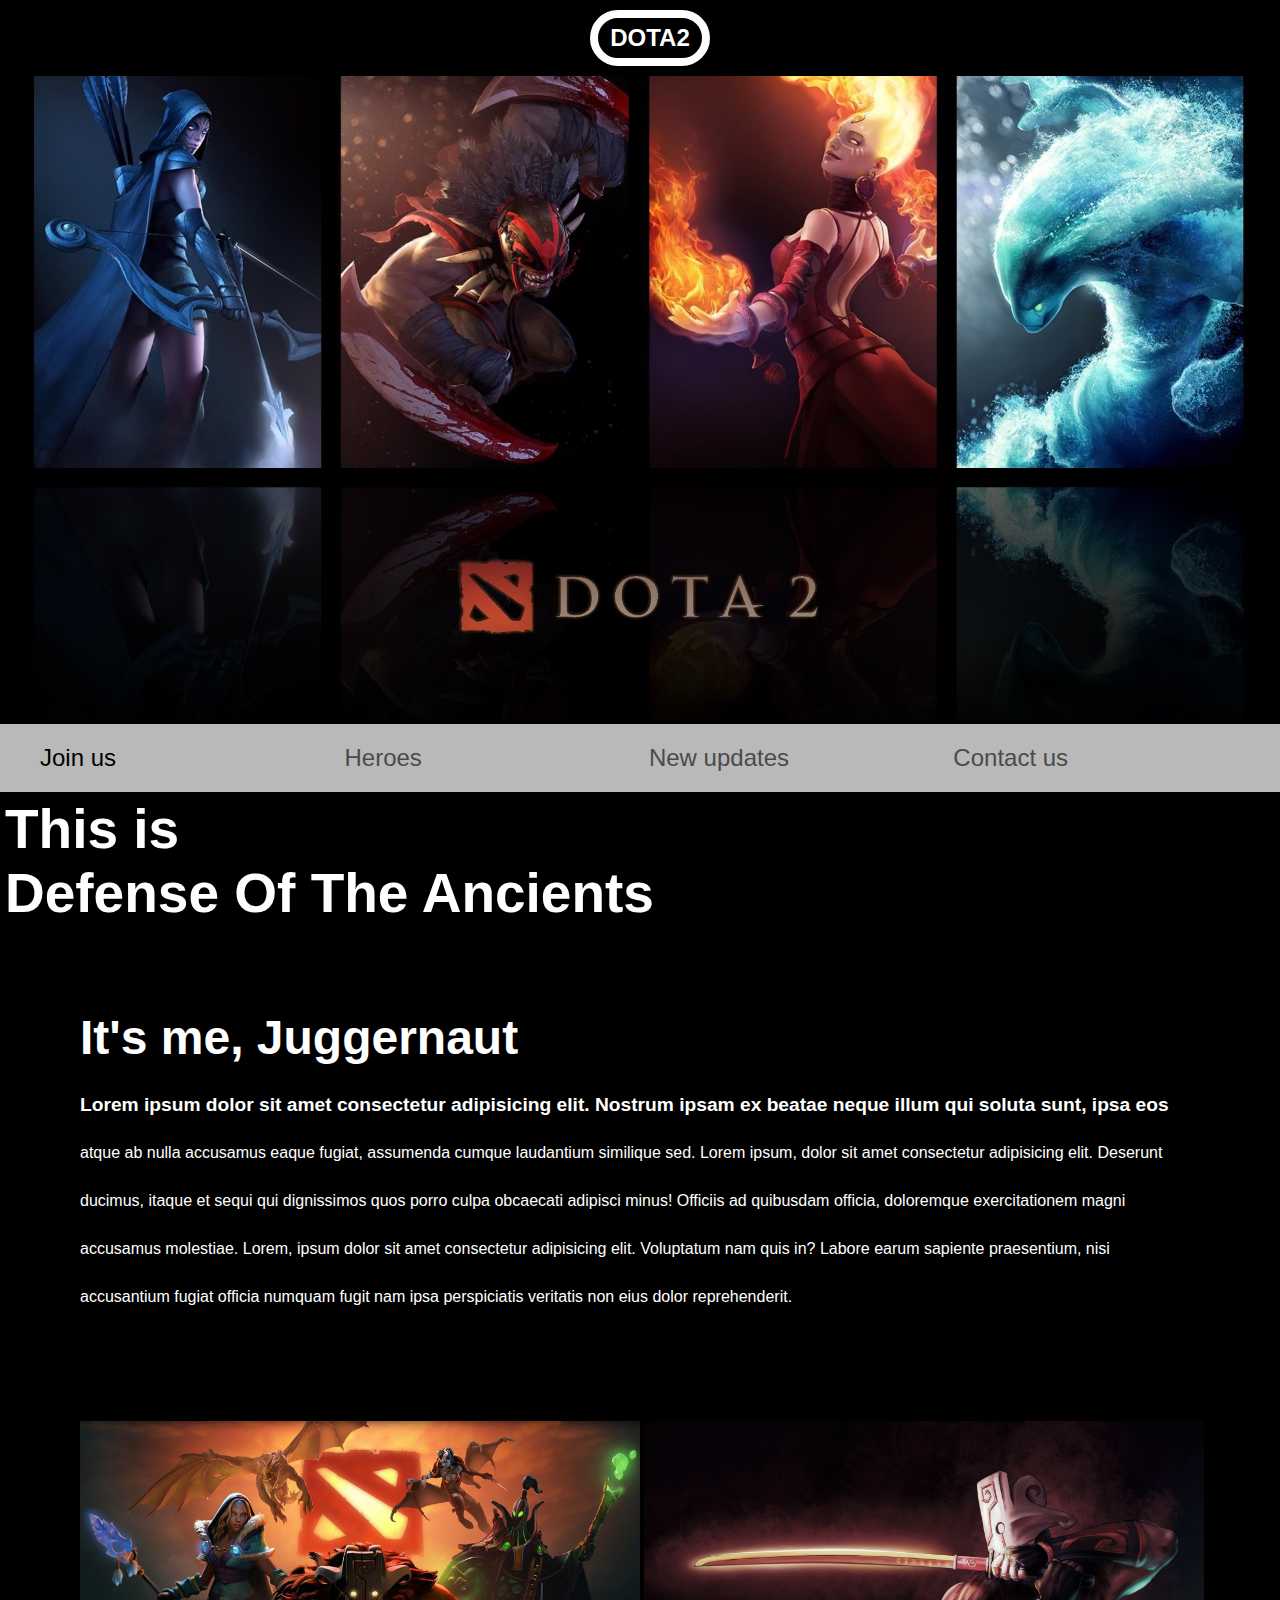
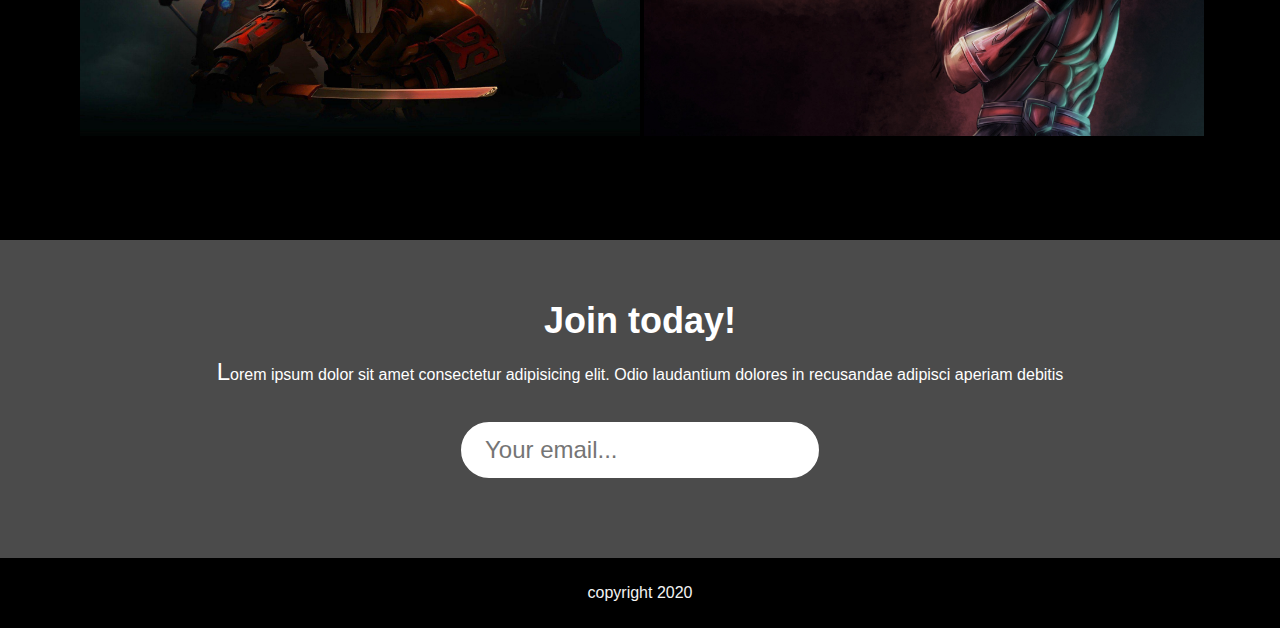
<file: index.html>
<!DOCTYPE html>
<html>

<head>
    <meta name="viewport" content="width=device-width", initial-scale=1.0>
    <link rel="stylesheet" href="styles.css">
    <title>Dota2</title>
</head>

<body>
    
    <header>
        <h1><a href="index.html">DOTA2</a> </h1>
    </header>
    <section class="banner">
        <img src="img/banner.jpg" alt="Dota2 head banner">
    </section>
    <nav class="main-nav">
        <ul>
            <li><a href="join.html" class="join">Join us</a></li>
            <li><a href="heroes.html">Heroes</a></li>
            <li><a href="updates.html">New updates</a></li>
            <li><a href="contact.html">Contact us</a></li>
        </ul>
    </nav>
    <div class="welcome">
        <h2>This is <br><span>Defense Of The Ancients</span></h2>
    </div>
    <main>
        <article>
            <h2>It's me, Juggernaut</h2>
            <p>Lorem ipsum dolor sit amet consectetur adipisicing elit. 
                Nostrum ipsam ex beatae neque illum qui soluta sunt, ipsa eos 
                atque ab nulla accusamus eaque fugiat, assumenda cumque laudantium similique sed. 
                Lorem ipsum, dolor sit amet consectetur adipisicing elit. Deserunt ducimus, itaque et sequi qui 
                dignissimos quos porro culpa obcaecati adipisci minus! Officiis ad quibusdam officia, doloremque exercitationem 
                magni accusamus molestiae. Lorem, ipsum dolor sit amet consectetur adipisicing elit. Voluptatum nam quis in? Labore earum 
                sapiente praesentium, nisi accusantium fugiat officia numquam fugit nam ipsa perspiciatis veritatis non eius dolor reprehenderit.</p>
        </article>
        <ul class="images">
            <li><img src="img/dota2.jpg" alt="Dota2 photo 1"></li>
            <li><img src="img/juggernaut2.jpg" alt="Dota2 photo 2"></li>
        </ul>
    </main>
    <section class="join">
        <h2>Join today!</h2>
        <p>Lorem ipsum dolor sit amet consectetur adipisicing elit. 
            Odio laudantium dolores in recusandae adipisci aperiam debitis</p>
            <form>
                <input type="email" name="email" placeholder="Your email..." required>
            </form>
    </section>
    <footer>
        <p class="copyright">copyright 2020</p>
    </footer>

</body>

</html>
</file>
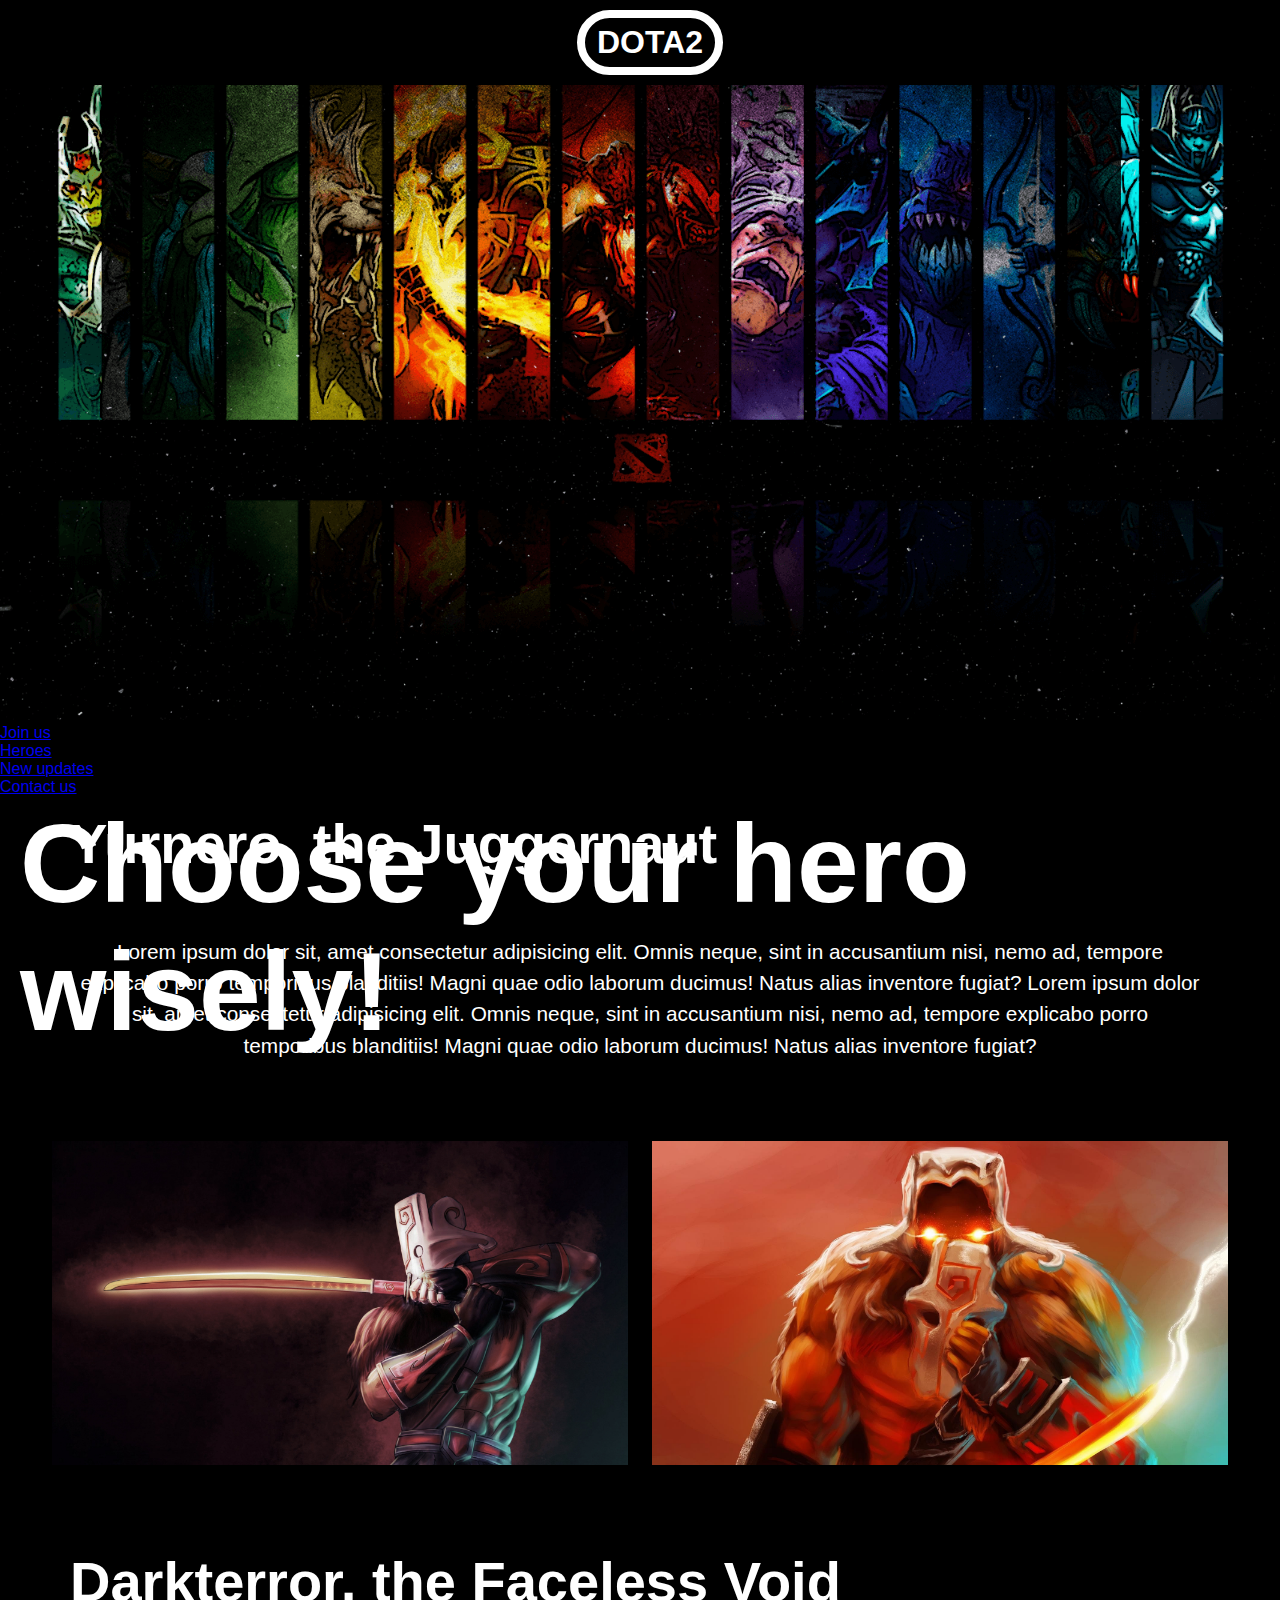
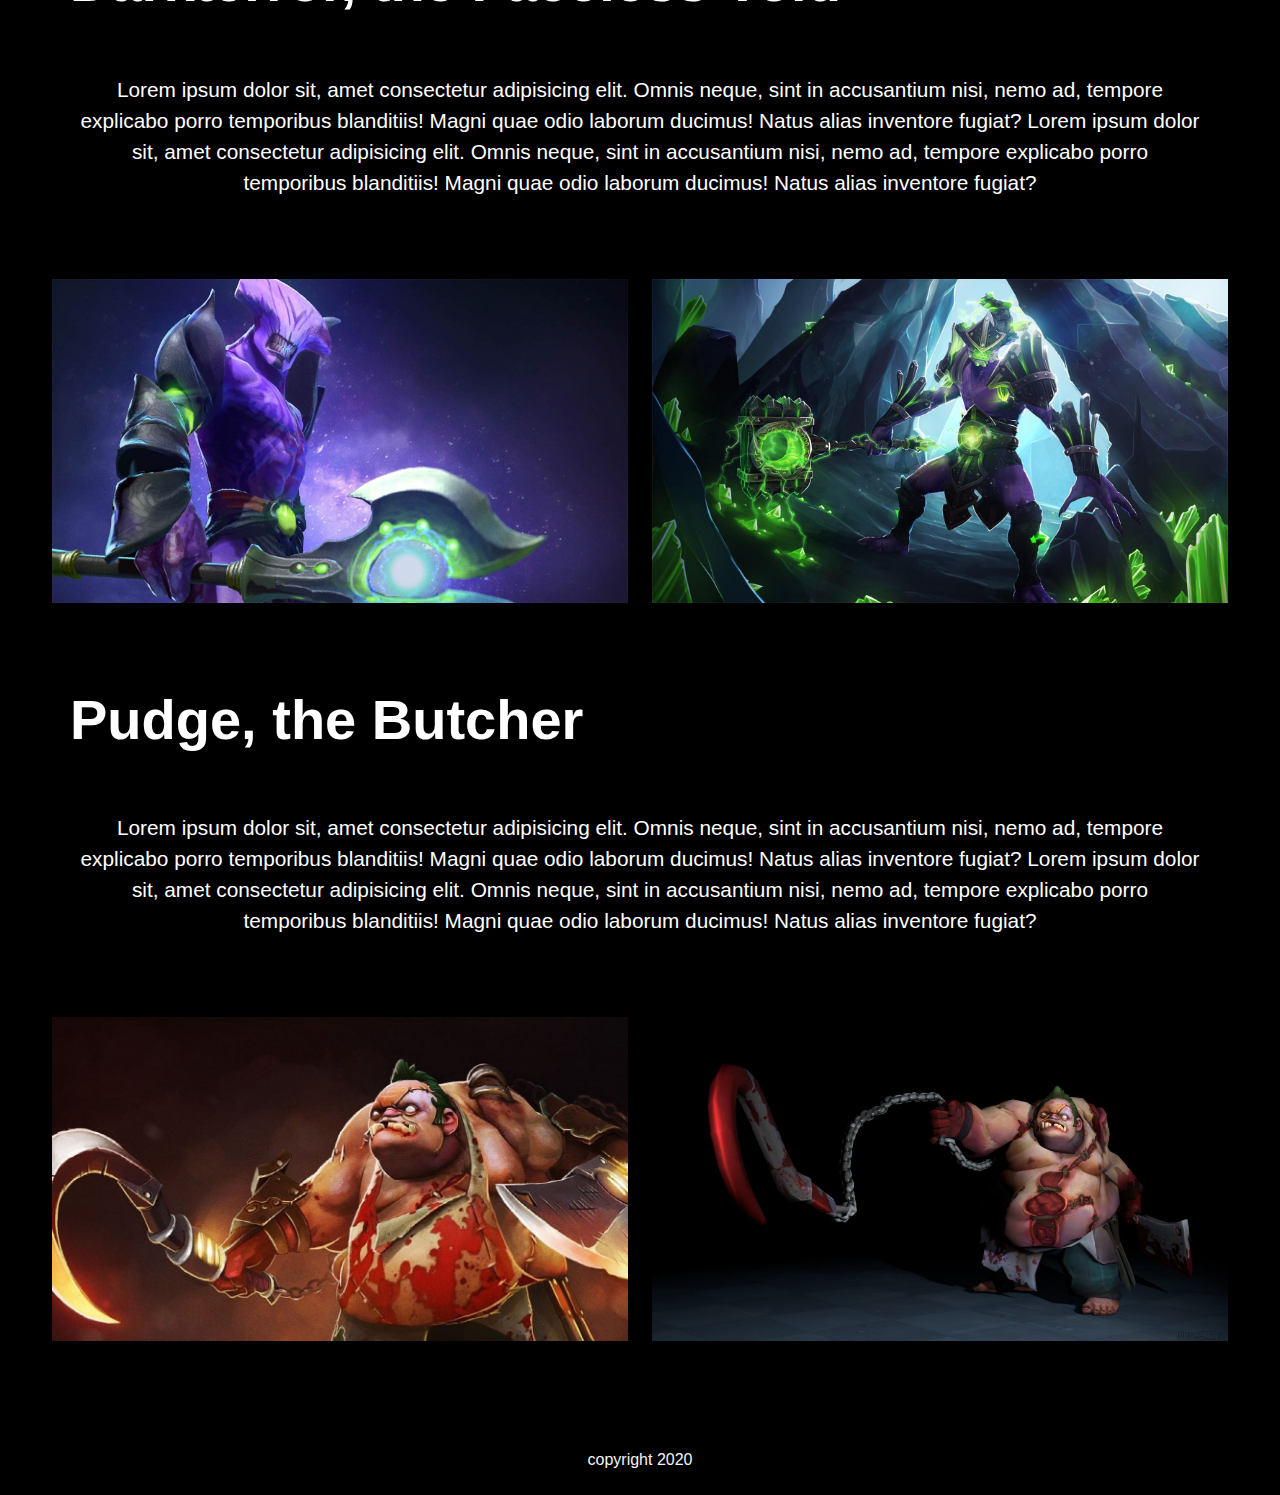
<file: heroes.html>
<!DOCTYPE html>
<html>

<head>
    <meta name="viewport" content="width=device-width", initial-scale=1.0>
    <link rel="stylesheet" href="styles_heroes.css">
    <title>Dota2</title>
</head>

<body>
    
    <header>
        <h1><a href="index.html">DOTA2</a> </h1>
    </header>
    <section class="banner">
        <img src="img/heroes.png" alt="Dota2 heroes banner">
    </section>
    <nav class="main-nav">
        <ul>
            <li><a href="join.html" class="join">Join us</a></li>
            <li><a href="heroes.html">Heroes</a></li>
            <li><a href="updates.html">New updates</a></li>
            <li><a href="contact.html">Contact us</a></li>
        </ul>
    </nav>
    <div class="heroes">
        <h2>Choose your hero wisely!</h2>
    </div>
    <main>
        <h3>Yurnero, the Juggernaut</h3>
        <p>Lorem ipsum dolor sit, amet consectetur adipisicing elit. Omnis neque,
             sint in accusantium nisi, nemo ad, tempore explicabo porro temporibus
              blanditiis! Magni quae odio laborum ducimus! Natus alias inventore fugiat?
              Lorem ipsum dolor sit, amet consectetur adipisicing elit. Omnis neque,
              sint in accusantium nisi, nemo ad, tempore explicabo porro temporibus
               blanditiis! Magni quae odio laborum ducimus! Natus alias inventore fugiat?</p>
        <ul>
            <li><img src="img/juggernaut2.jpg" alt="jugger-photo"></li>
            <li><img src="img/juggernaut.jpg" alt="jugger-photo2"></li>
        </ul>
        <h3>Darkterror, the Faceless Void</h3>
        <p>Lorem ipsum dolor sit, amet consectetur adipisicing elit. Omnis neque,
             sint in accusantium nisi, nemo ad, tempore explicabo porro temporibus
              blanditiis! Magni quae odio laborum ducimus! Natus alias inventore fugiat?
              Lorem ipsum dolor sit, amet consectetur adipisicing elit. Omnis neque,
              sint in accusantium nisi, nemo ad, tempore explicabo porro temporibus
               blanditiis! Magni quae odio laborum ducimus! Natus alias inventore fugiat?</p>
        <ul>
            <li><img src="img/void.jpg" alt="void-photo"></li>
            <li><img src="img/void3.jpg" alt="void-photo2"></li>
        </ul>
        <h3>Pudge, the Butcher</h3>
        <p>Lorem ipsum dolor sit, amet consectetur adipisicing elit. Omnis neque,
             sint in accusantium nisi, nemo ad, tempore explicabo porro temporibus
              blanditiis! Magni quae odio laborum ducimus! Natus alias inventore fugiat?
              Lorem ipsum dolor sit, amet consectetur adipisicing elit. Omnis neque,
              sint in accusantium nisi, nemo ad, tempore explicabo porro temporibus
               blanditiis! Magni quae odio laborum ducimus! Natus alias inventore fugiat?</p>
        <ul>
            <li><img src="img/pudge.jpg" alt="pudge-photo"></li>
            <li><img src="img/pudge3.jpg" alt="pudge-photo2"></li>
        </ul>
    </main>
    <footer>
        <p class="copyright">copyright 2020</p>
    </footer>

</body>

</html>
</file>
<file: styles.css>
body, ul, li, h1, h2, a{
    margin: 0;
    padding: 0;
    font-family: Arial;
}
html{
    background-color: black;
}
header{
    background-color: black;
    padding: 10px;
    text-align: center;
    position: fixed;
    width: 100%;
    z-index: 1;
    top: 0;
    left: 0;
}
header h1{
    color: white;
    border: 8px solid white;
    padding: 6px 12px;
    display: inline-block;
    border-radius: 36px;
}
header h1 a{
    text-decoration: none;
    color: white;
}
.banner{
    position: relative;
}
.banner img{
    max-width: 100%;
    top: 100px;
}
.welcome{
    color: white;
    padding: 5px;
    font-size: 60px;
}
.banner h2 span{
    font-size: 1.3em;
}
nav{
    background-color: #b9b9b9;
    padding: 20px;
    position: sticky;
    top: 84px;
}
nav ul{
    white-space: nowrap;
    max-width: 1200px;
    margin: 0 auto;
}
nav li{
    width: 25%;
    display: inline-block;
    font-size: 24px;
}
nav li a{
    text-decoration: none;
    color: #4B4B4B;
}
nav li a.join{
    color: black;
}
main{
    max-width: 100%;
    width: 1200px;
    margin: 80px auto;
    padding: 0 40px;
    box-sizing: border-box;
}
article h2{
    color: white;
    font-size: 48px;
}
article p{
    line-height: 3em;
    color: white;
}
.images{
    text-align: center;
    margin: 80px 0;
    white-space: nowrap;
}
.images li{
    display: inline-block;
    width: 50%;
    margin: 20px 0;
}
.images li img{
    max-width: 100%;
}
section.join{
    background-color: #4b4b4b;
    text-align: center;
    padding: 60px 20px;
    color: white;
}
.join h2{
    font-size: 36px;
}
form input{
    margin: 20px 0;
    padding: 10px 20px;
    font-size: 24px;
    border: 4px solid white;
    border-radius: 28px;
}
footer{
    background-color: black;
    color: #f4f4f4;
    padding: 10px;
    text-align: center;
}


/*pseudo classes*/

nav li a:hover{
    text-decoration: underline;
}
.images li:hover{
    position: relative;
    top: -4px;
}
form input:focus{
    border: 4px dashed #4b4b4b;
    outline: none;
}
form input:valid{
    border: 4px solid #71d300;
}
/* nav li:first-child{
    border: 3px solid red;
} */
article p::first-line{
    font-weight: bold;
    font-size: 1.2em;
}
section.join p::first-letter{
    font-size: 1.5em;
}
/* section.join p::selection{
    background-color: red;
    color: white;
} */
/* p::after{
    content: '...';
} */

/* responsive styles */

@media screen and (max-width: 1400px){
    .welcome h2{
        font-size: 55px;
    }
    header{
        font-size: 12px;
    }
    nav{
        top: 76px;
    };
}
@media screen and (max-width: 1000px){
    nav li{
        font-size: 20px;
    }
    header{
        position: relative;
    }
    nav{
        top: 0;
    }
}
@media screen and (max-width: 810px){
    nav li{
        font-size: 17px;
        display: block;
        padding: 10px;
        border: 4px solid black;
        margin: 10px;
        border-radius: 25px;
        text-align: center;
    }
    .welcome h2{
        text-align: center;
    }
    .welcome h2 br{
        display: none;
    }
    .welcome h2 span{
        font-size: 1em;
    }
    main .images li{
        width: 100%;
        display: block;
    }

}
</file>
<file: styles_heroes.css>
body, ul, li, h1, h2, h3, a{
    margin: 0;
    padding: 0;
    font-family: Arial;
}
html{
    background-color: black;
}
header{
    background-color: black;
    padding: 10px;
    text-align: center;
    position: fixed;
    width: 100%;
    z-index: 1;
    top: 0;
    left: 0;
}
header h1{
    color: white;
    border: 8px solid white;
    padding: 6px 12px;
    display: inline-block;
    border-radius: 36px;
}
header h1 a{
    text-decoration: none;
    color: white;
}
.banner img{
    width: 100%;
}
.heroes h2{
    position: absolute;
    top: 800px;
    left: 20px;
}
footer{
    color: #f4f4f4;
    padding: 10px;
    text-align: center;
}
.heroes{
    color: white;
    font-size: 74px;
}
main{
    color: white;
}
main h3{
    font-size: 56px;
    margin: 15px 70px;
}
main ul li{
    display: inline-block;
    width: 45%;
    margin: 0 10px;
    white-space: nowrap;
}
main ul li img{
    max-width: 100%;
    text-align: center;
}
main ul{
    text-align: center;
    margin: 80px 0;
    white-space: nowrap;
}
main p{
    margin: 60px 80px;
    font-size: 1.3em;
    text-align: center;
    line-height: 1.5em;
}
</file>
